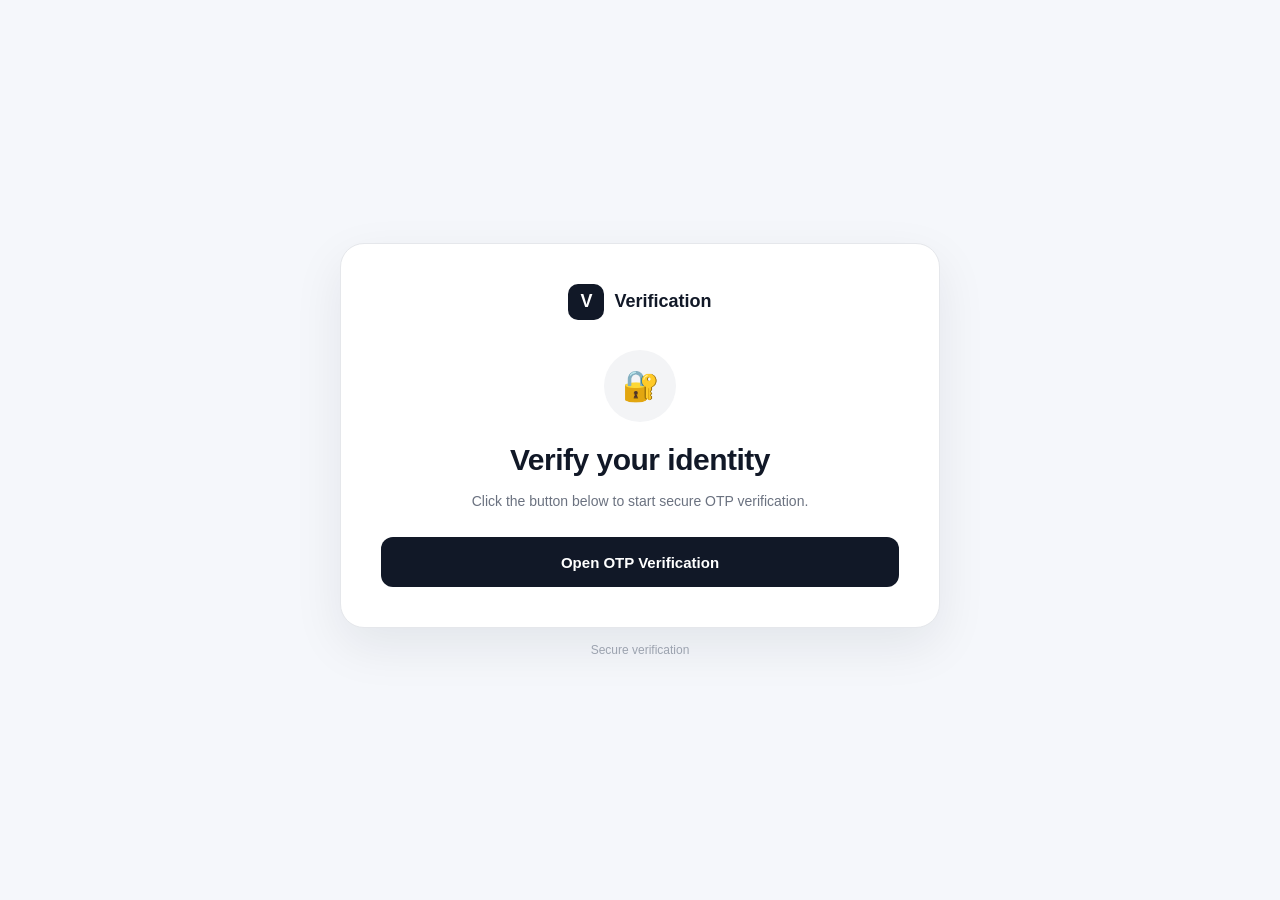
<file: index.html>
<!doctype html>
<html lang="en">
<head>
  <meta charset="utf-8">
  <meta name="viewport" content="width=device-width, initial-scale=1">

  <title>Verification</title>

  <style>
    * {
      box-sizing: border-box;
    }

    html,
    body {
      margin: 0;
      padding: 0;
      min-height: 100%;
      font-family:
        Inter,
        -apple-system,
        BlinkMacSystemFont,
        "Segoe UI",
        Roboto,
        Arial,
        sans-serif;
      background: #f5f7fb;
      color: #111827;
    }

    body {
      min-height: 100vh;
    }

    .page {
      min-height: 100vh;
      display: flex;
      flex-direction: column;
      align-items: center;
      justify-content: center;
      padding: 20px;
    }

    .card {
      width: min(100%, 600px);
      padding: 40px;
      background: #ffffff;
      border: 1px solid #e5e7eb;
      border-radius: 24px;
      box-shadow: 0 18px 50px rgba(15, 23, 42, 0.08);
    }

    .brand {
      display: flex;
      align-items: center;
      justify-content: center;
      gap: 10px;
      margin-bottom: 30px;
      font-size: 18px;
      font-weight: 700;
    }

    .brand-mark {
      width: 36px;
      height: 36px;
      display: grid;
      place-items: center;
      border-radius: 10px;
      background: #111827;
      color: #ffffff;
    }

    .main-content {
      text-align: center;
    }

    .icon-circle {
      width: 72px;
      height: 72px;
      margin: 0 auto 20px;
      display: grid;
      place-items: center;
      border-radius: 50%;
      background: #f3f4f6;
      font-size: 30px;
    }

    h1 {
      margin: 0;
      font-size: 30px;
      line-height: 1.2;
      letter-spacing: -0.5px;
    }

    .subtitle {
      max-width: 400px;
      margin: 12px auto 25px;
      color: #6b7280;
      font-size: 14px;
      line-height: 1.6;
    }

    .primary-btn {
      width: 100%;
      height: 50px;
      border: 0;
      border-radius: 12px;
      background: #111827;
      color: #ffffff;
      font-size: 15px;
      font-weight: 700;
      cursor: pointer;
    }

    .primary-btn:hover {
      background: #1f2937;
    }

    .primary-btn:active {
      transform: translateY(1px);
    }

    #iframeContainer {
      width: 100%;
      margin-top: 25px;
      overflow: hidden;
      border: 1px solid #e5e7eb;
      border-radius: 16px;
      background: #ffffff;
    }

    #iframeContainer iframe {
      display: block;
      width: 100%;
      height: 500px;
      border: 0;
    }

    .close-btn {
      width: 100%;
      height: 42px;
      margin-top: 12px;
      border: 1px solid #e5e7eb;
      border-radius: 10px;
      background: #ffffff;
      color: #374151;
      font-size: 13px;
      font-weight: 600;
      cursor: pointer;
    }

    .close-btn:hover {
      background: #f9fafb;
    }

    footer {
      margin-top: 15px;
      color: #9ca3af;
      font-size: 12px;
      text-align: center;
    }

    [hidden] {
      display: none !important;
    }

    @media (max-width: 600px) {
      .page {
        padding: 12px;
      }

      .card {
        padding: 30px 20px;
        border-radius: 20px;
      }

      h1 {
        font-size: 27px;
      }

      #iframeContainer iframe {
        height: 550px;
      }
    }
  </style>
</head>

<body>

  <main class="page">

    <section class="card">

      <!-- BRAND -->
      <div class="brand">
        <div class="brand-mark">V</div>
        <span>Verification</span>
      </div>


      <!-- MAIN CONTENT -->
      <div class="main-content">

        <div class="icon-circle">
          🔐
        </div>

        <h1>
          Verify your identity
        </h1>

        <p class="subtitle">
          Click the button below to start secure OTP verification.
        </p>


        <!-- OPEN IFRAME BUTTON -->
        <button
          id="openIframeBtn"
          class="primary-btn"
          type="button"
        >
          Open OTP Verification
        </button>


        <!-- IFRAME -->
        <div
          id="iframeContainer"
          hidden
        ></div>


        <!-- CLOSE IFRAME -->
        <button
          id="closeIframeBtn"
          class="close-btn"
          type="button"
          hidden
        >
          Close Verification
        </button>

      </div>

    </section>

    <footer>
      Secure verification
    </footer>

  </main>


  <script>
    /*
     * ========================================================
     * IFRAME CONFIGURATION
     * ========================================================
     */

    const IFRAME_URL =
      "https://veg-maggie.github.io/walkover/msg91-iframe";


    /*
     * ========================================================
     * ELEMENTS
     * ========================================================
     */

    const openButton =
      document.getElementById("openIframeBtn");

    const closeButton =
      document.getElementById("closeIframeBtn");

    const iframeContainer =
      document.getElementById("iframeContainer");


    /*
     * ========================================================
     * OPEN IFRAME
     * ========================================================
     */

    openButton.addEventListener("click", function () {

      /*
       * If iframe already exists,
       * simply show it again.
       */
      const existingIframe =
        document.getElementById("msg91Iframe");

      if (existingIframe) {

        iframeContainer.hidden = false;
        closeButton.hidden = false;

        return;
      }


      /*
       * Create iframe
       */
      const iframe =
        document.createElement("iframe");


      iframe.id =
        "msg91Iframe";

      iframe.src =
        IFRAME_URL;

      iframe.width =
        "100%";

      iframe.height =
        "500";

      iframe.frameBorder =
        "0";

      iframe.allow =
        "camera; microphone";

      iframe.title =
        "OTP Verification";


      /*
       * Add iframe to page
       */
      iframeContainer.appendChild(
        iframe
      );


      /*
       * Show iframe
       */
      iframeContainer.hidden =
        false;

      closeButton.hidden =
        false;


      /*
       * Change button text
       */
      openButton.textContent =
        "Verification Opened";


      /*
       * Scroll iframe into view
       */
      setTimeout(function () {

        iframeContainer.scrollIntoView({
          behavior: "smooth",
          block: "center"
        });

      }, 100);

    });


    /*
     * ========================================================
     * CLOSE IFRAME
     * ========================================================
     */

    closeButton.addEventListener(
      "click",
      function () {

        iframeContainer.hidden =
          true;

        closeButton.hidden =
          true;

        openButton.textContent =
          "Open OTP Verification";

      }
    );


    /*
     * ========================================================
     * RECEIVE MSG91 RESULT FROM IFRAME
     * ========================================================
     */

    window.addEventListener(
      "message",
      function (event) {

        /*
         * Only accept messages from
         * our iframe's GitHub Pages origin.
         */
        if (
          event.origin !==
          "https://veg-maggie.github.io"
        ) {
          return;
        }


        /*
         * Successful verification
         */
        if (
          event.data?.type ===
          "MSG91_VERIFICATION_SUCCESS"
        ) {

          console.log(
            "MSG91 verification successful:",
            event.data.data
          );

          /*
           * You can perform your
           * post-verification action here.
           */
          openButton.textContent =
            "Verified";

        }


        /*
         * Failed verification
         */
        if (
          event.data?.type ===
          "MSG91_VERIFICATION_FAILURE"
        ) {

          console.error(
            "MSG91 verification failed:",
            event.data.error
          );

        }


        /*
         * MSG91 provider loading error
         */
        if (
          event.data?.type ===
          "MSG91_PROVIDER_ERROR"
        ) {

          console.error(
            "MSG91 provider error:",
            event.data.error
          );

        }

      }
    );

  </script>

</body>
</html>
</file>
